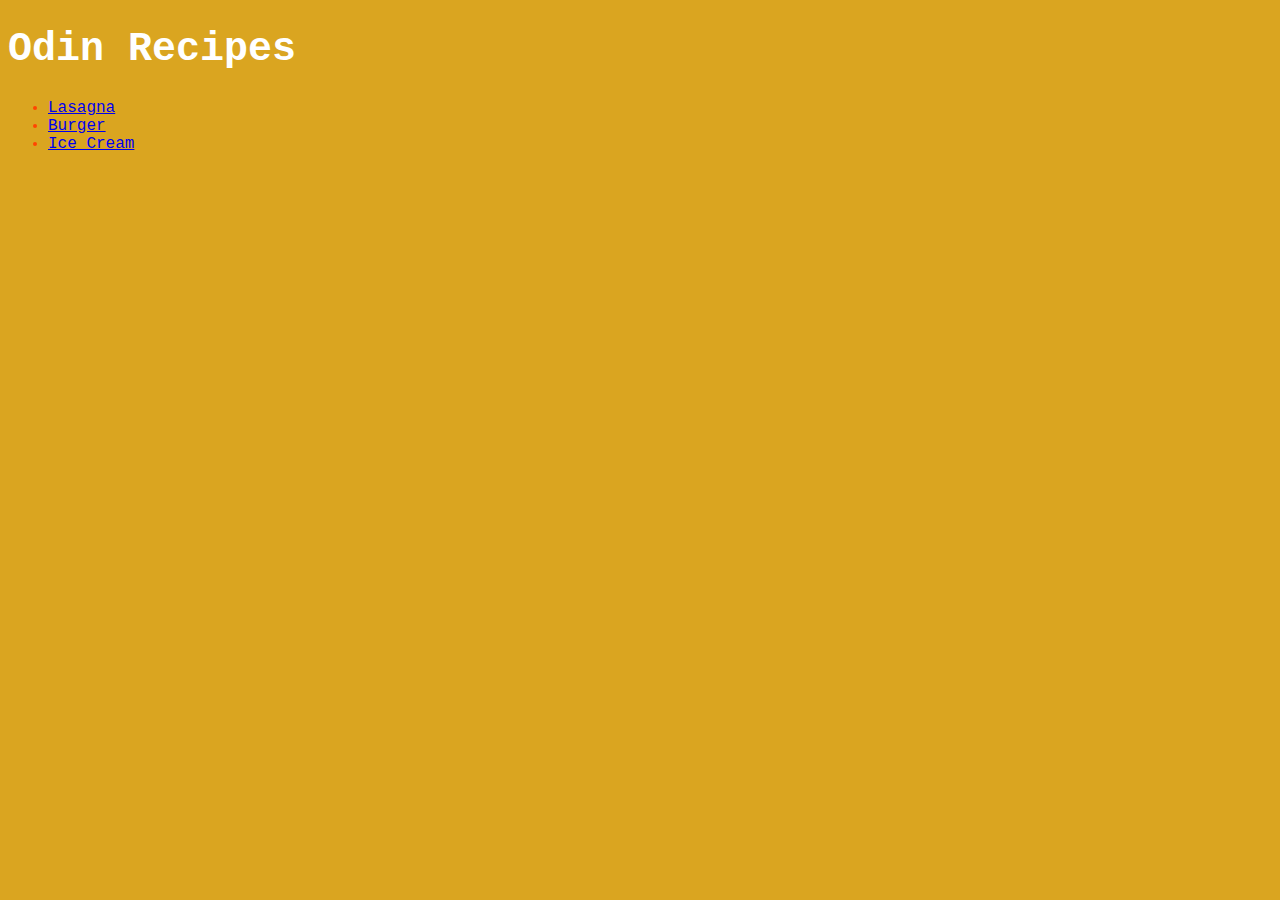
<file: index.html>
<!DOCTYPE html>
<html lang="en">
<head>
    <meta charset="UTF-8">
    <meta name="viewport" content="width=device-width, initial-scale=1.0">
    <title>Odin-Recipes</title>
    <link rel="stylesheet" href="styles.css">
</head>
<body>
    <h1>Odin Recipes</h1>
    <ul>
        <li><a href="./recipes/lasagna.html">Lasagna</a></li>
        <li><a href="./recipes/burger.html">Burger</a></li>
        <li><a href="./recipes/iceCream.html">Ice Cream</a></li> 
    </ul>
</body>
</html>
</file>
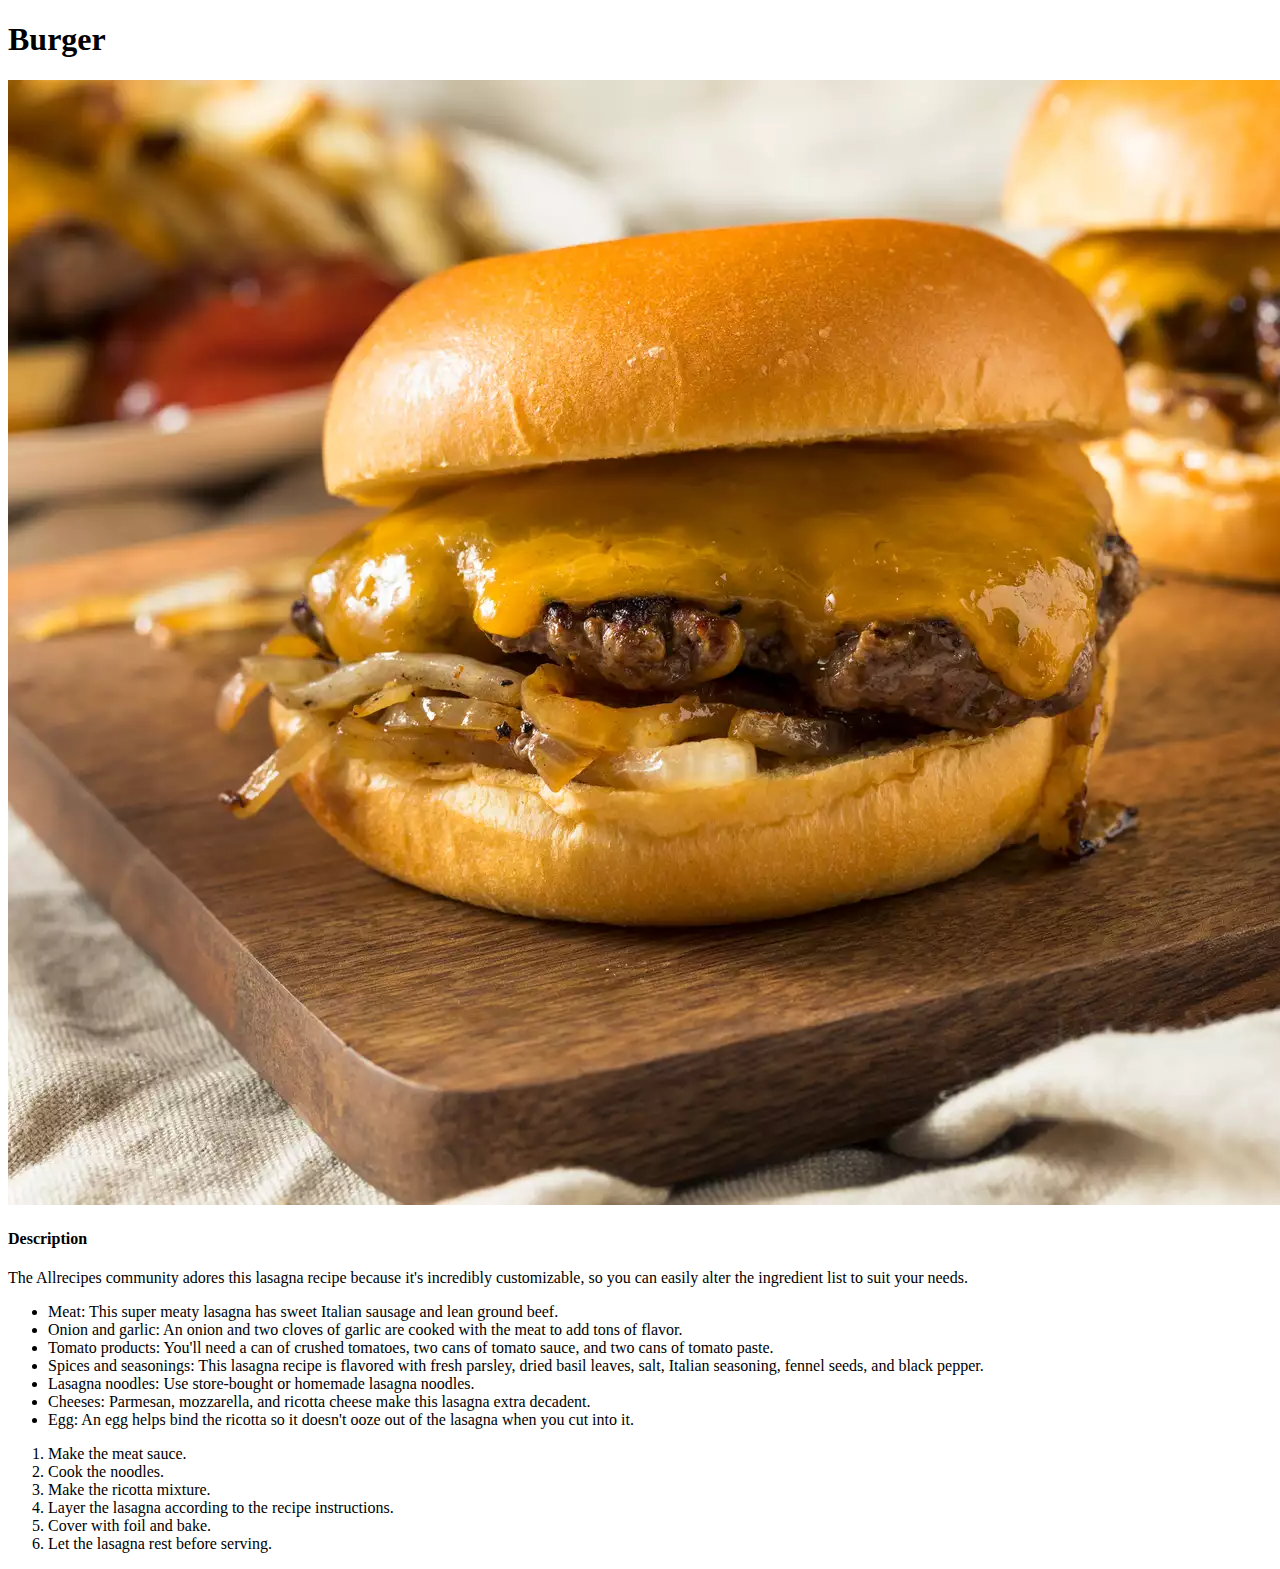
<file: recipes/burger.html>
<!DOCTYPE html>
<html lang="en">
<head>
    <meta charset="UTF-8">
    <meta name="viewport" content="width=device-width, initial-scale=1.0">
    <title>Burger</title>
</head>
<body>
    <h1>Burger</h1>
    <img src="../images/burger.jpg">
    <h4>Description</h4>
    <p>The Allrecipes community adores this lasagna recipe because it's incredibly customizable, so you can easily alter the ingredient list to suit your needs.</p>
    <ul>
        <li>Meat: This super meaty lasagna has sweet Italian sausage and lean ground beef.</li>
        <li>Onion and garlic: An onion and two cloves of garlic are cooked with the meat to add tons of flavor.</li>
        <li>Tomato products: You'll need a can of crushed tomatoes, two cans of tomato sauce, and two cans of tomato paste.</li>
        <li>Spices and seasonings: This lasagna recipe is flavored with fresh parsley, dried basil leaves, salt, Italian seasoning, fennel seeds, and black pepper.</li>
        <li>Lasagna noodles: Use store-bought or homemade lasagna noodles.</li>
        <li>Cheeses: Parmesan, mozzarella, and ricotta cheese make this lasagna extra decadent.</li>
        <li>Egg: An egg helps bind the ricotta so it doesn't ooze out of the lasagna when you cut into it.</li>
    </ul>
    <ol><li>Make the meat sauce.</li>
        <li>Cook the noodles.</li>
        <li>Make the ricotta mixture.</li>
        <li>Layer the lasagna according to the recipe instructions.</li>
        <li>Cover with foil and bake.</li>
        <li>Let the lasagna rest before serving.</li>
        </ol>
</body>
</html>
</file>
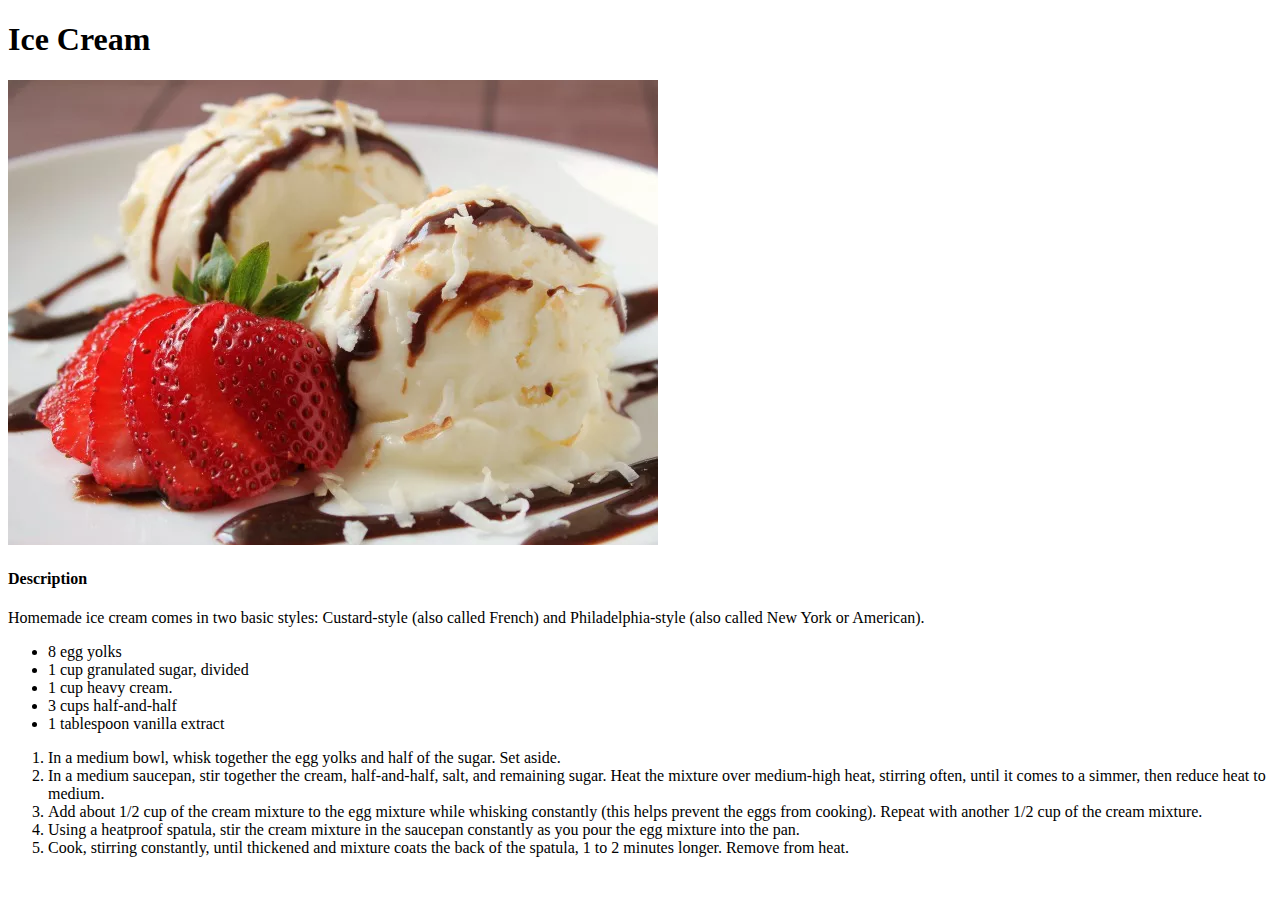
<file: recipes/iceCream.html>
<!DOCTYPE html>
<html lang="en">
<head>
    <meta charset="UTF-8">
    <meta name="viewport" content="width=device-width, initial-scale=1.0">
    <title>Ice Cream</title>
</head>
<body>
    <h1>Ice Cream</h1>
    <img src="../images/iceCream.jpg">
    <h4>Description</h4>
    <p>Homemade ice cream comes in two basic styles: Custard-style (also called French) and Philadelphia-style (also called New York or American).</p>
    <ul>
        <li>8 egg yolks</li>
        <li>1 cup granulated sugar, divided</li>
        <li>1 cup heavy cream.</li>
        <li>3 cups half-and-half</li>
        <li>1 tablespoon vanilla extract</li>
    </ul>
    <ol><li>In a medium bowl, whisk together the egg yolks and half of the sugar. Set aside.</li>
        <li>In a medium saucepan, stir together the cream, half-and-half, salt, and remaining sugar. Heat the mixture over medium-high heat, stirring often, until it comes to a simmer, then reduce heat to medium.</li>
        <li>Add about 1/2 cup of the cream mixture to the egg mixture while whisking constantly (this helps prevent the eggs from cooking). Repeat with another 1/2 cup of the cream mixture.</li>
        <li>Using a heatproof spatula, stir the cream mixture in the saucepan constantly as you pour the egg mixture into the pan.</li>
        <li>Cook, stirring constantly, until thickened and mixture coats the back of the spatula, 1 to 2 minutes longer. Remove from heat.</li>
    </ol>
</body>
</html>
</file>
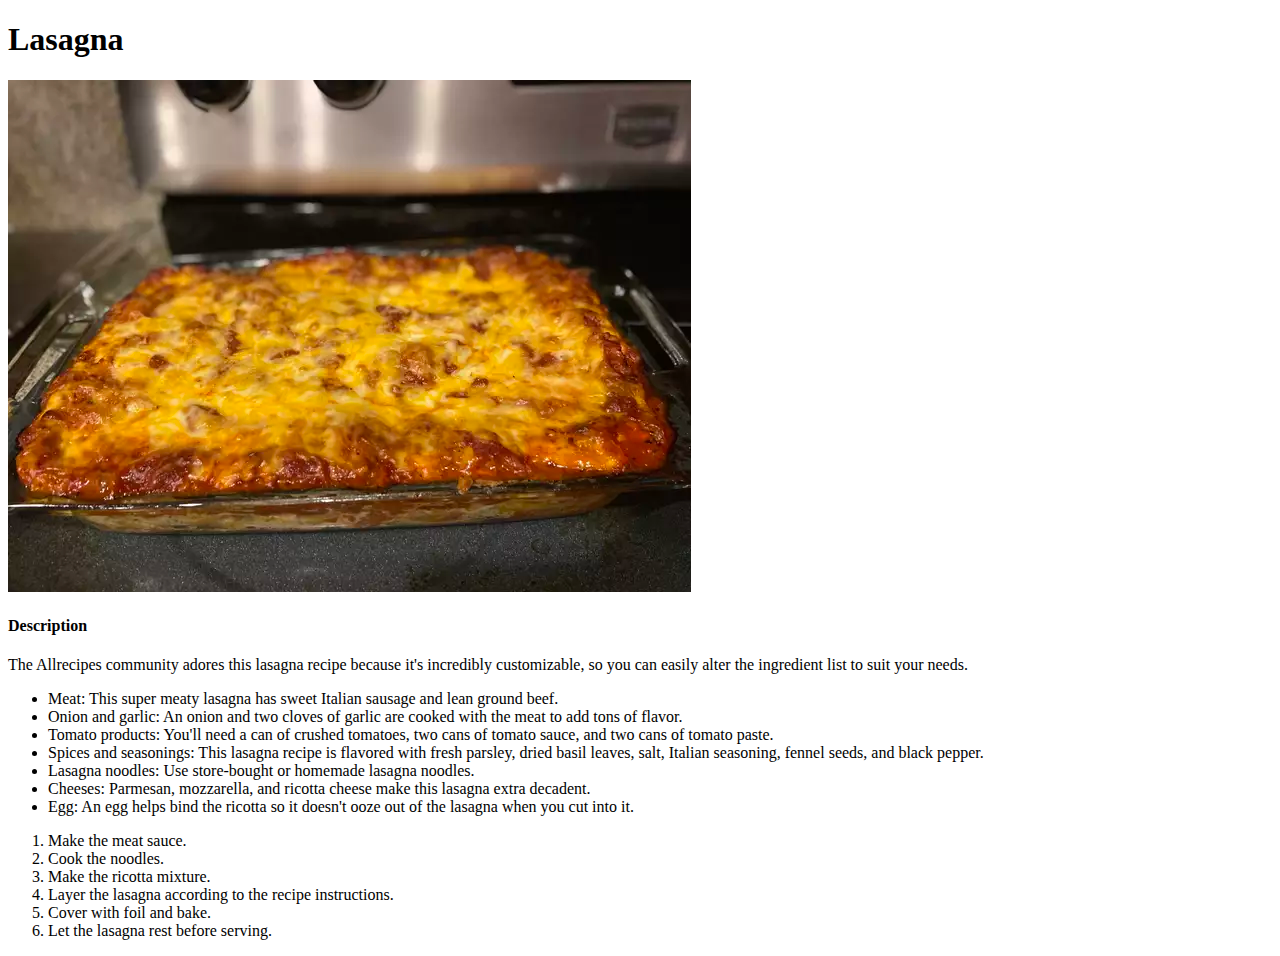
<file: recipes/lasagna.html>
<!DOCTYPE html>
<html lang="en">
<head>
    <meta charset="UTF-8">
    <meta name="viewport" content="width=device-width, initial-scale=1.0">
    <title>Lasagna</title>
</head>
<body>
    <h1>Lasagna</h1>
    <img src="../images/lasagna.jpg">
    <h4>Description</h4>
    <p>The Allrecipes community adores this lasagna recipe because it's incredibly customizable, so you can easily alter the ingredient list to suit your needs.</p>
    <ul>
        <li>Meat: This super meaty lasagna has sweet Italian sausage and lean ground beef.</li>
        <li>Onion and garlic: An onion and two cloves of garlic are cooked with the meat to add tons of flavor.</li>
        <li>Tomato products: You'll need a can of crushed tomatoes, two cans of tomato sauce, and two cans of tomato paste.</li>
        <li>Spices and seasonings: This lasagna recipe is flavored with fresh parsley, dried basil leaves, salt, Italian seasoning, fennel seeds, and black pepper.</li>
        <li>Lasagna noodles: Use store-bought or homemade lasagna noodles.</li>
        <li>Cheeses: Parmesan, mozzarella, and ricotta cheese make this lasagna extra decadent.</li>
        <li>Egg: An egg helps bind the ricotta so it doesn't ooze out of the lasagna when you cut into it.</li>
    </ul>
    <ol><li>Make the meat sauce.</li>
        <li>Cook the noodles.</li>
        <li>Make the ricotta mixture.</li>
        <li>Layer the lasagna according to the recipe instructions.</li>
        <li>Cover with foil and bake.</li>
        <li>Let the lasagna rest before serving.</li>
        </ol>
</body>
</html>
</file>
<file: styles.css>
* {
    background-color: goldenrod;
    font-size: medium;
    font-family: "Lucida Console", "Courier New", monospace ;
}

h1 {
    color: white;
    font-size: 40px;
    font-weight: bolder;
}

ul {
    color:orangered;
}
</file>
